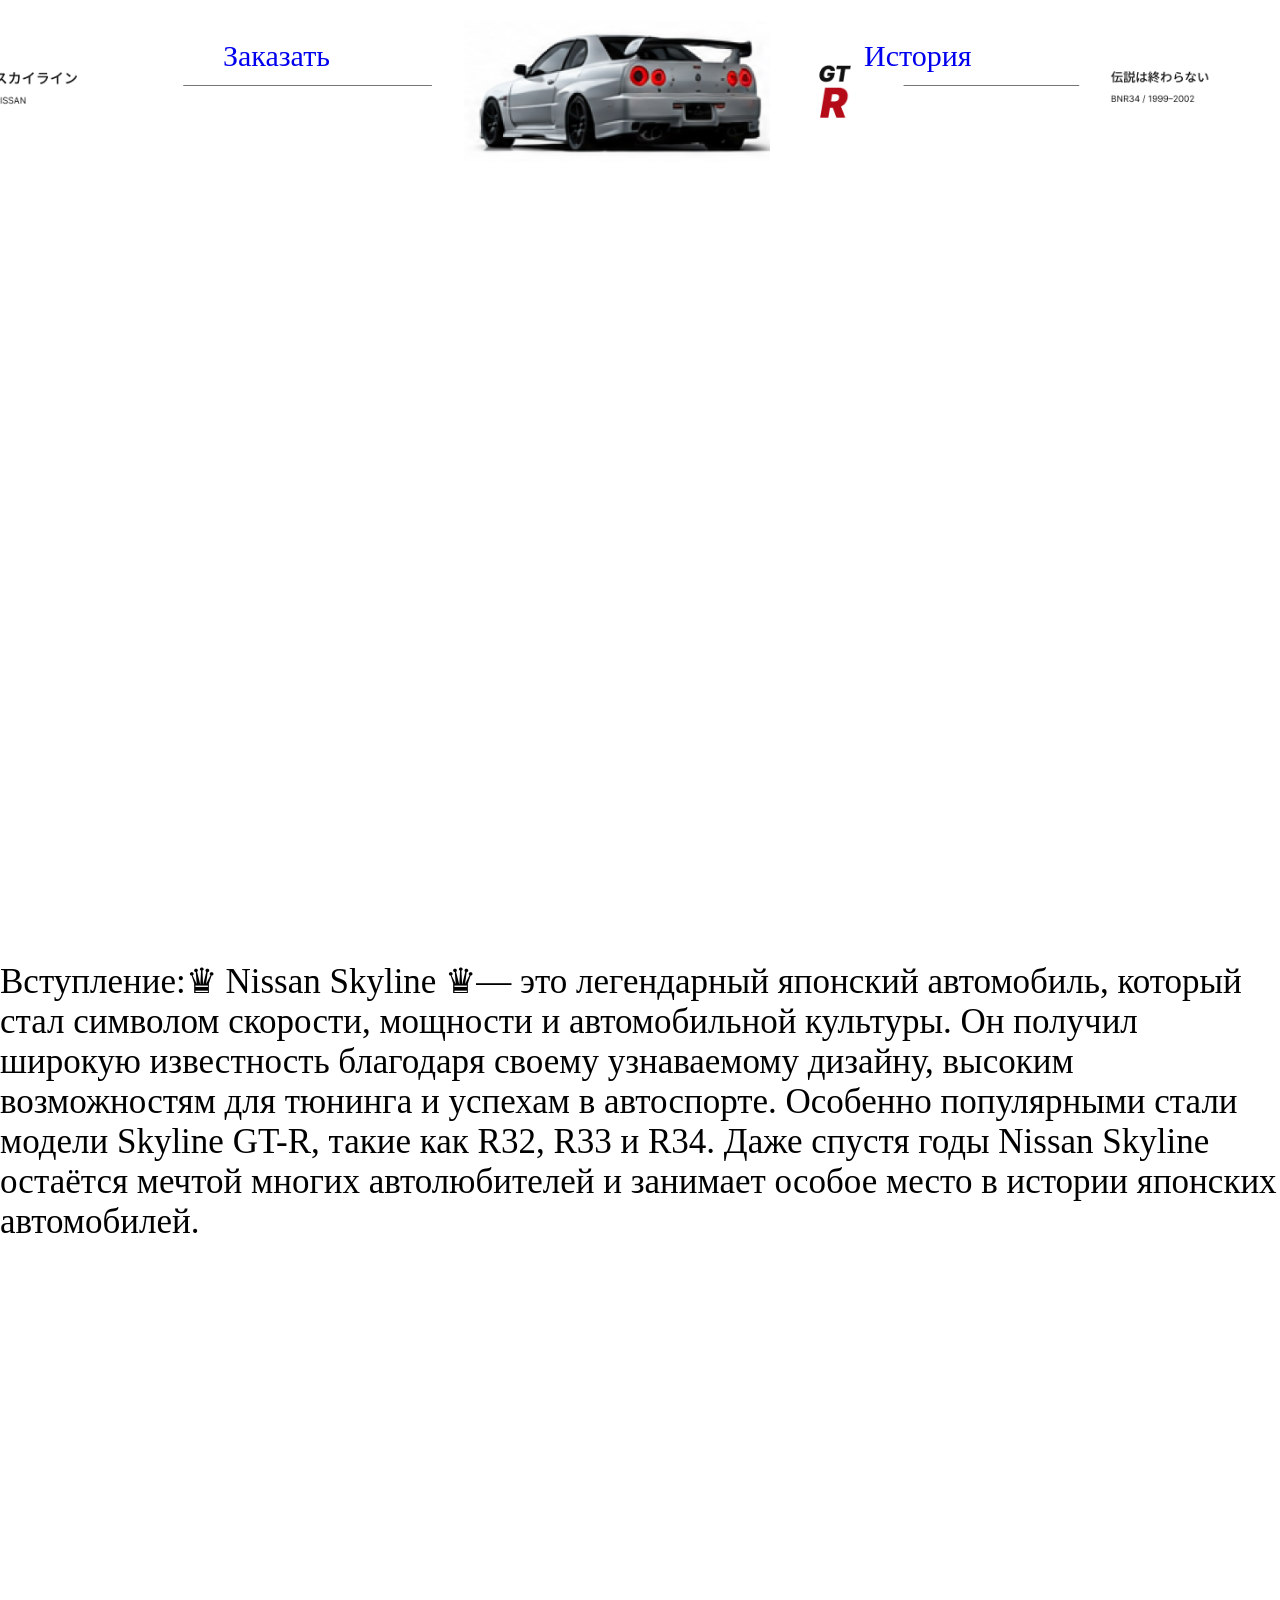
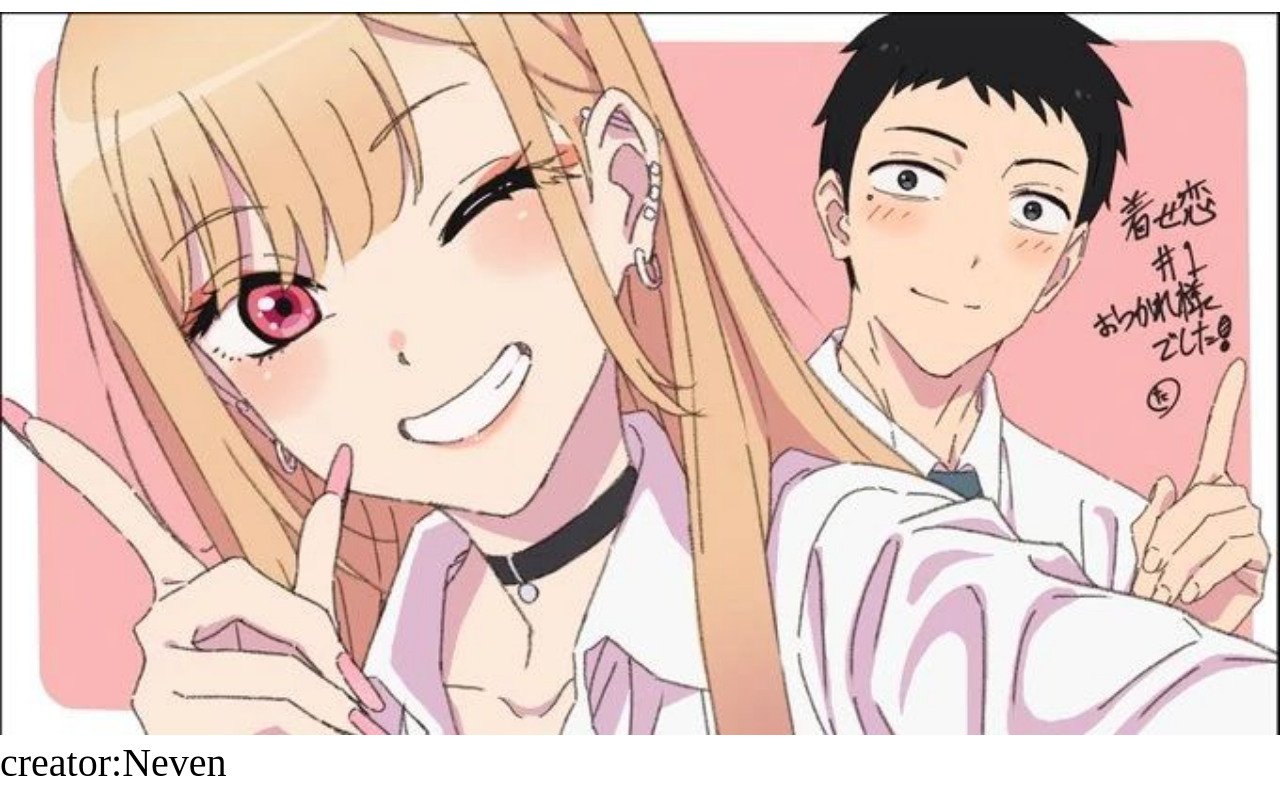
<file: index.html>
<!DOCTYPE html>
<html lang="en">
<head>
    <meta charset="UTF-8">
    <meta name="viewport" content="width=, initial-scale=1.0">
    <title>презентация/продажа</title>
    <link rel="stylesheet" href="style.css">
</head>
<body>
<header>
    <nav>
<ul>
                <li><a href="stranichal.html">Заказать</a></li>
                <li><a class="fy"href="type.html">История</a></li>
                
</ul>
</nav>

</header>
<iframe  width="1500" height="800" src="https://www.youtube.com/embed/TeIBM6ebMas?si=Uo8-VwBOTf6-lAUS" title="YouTube video player" frameborder="0" allow="accelerometer; autoplay; clipboard-write; encrypted-media; gyroscope; picture-in-picture; web-share" referrerpolicy="strict-origin-when-cross-origin" allowfullscreen></iframe>
<p class="py">Вступление:♛ Nissan Skyline ♛— это легендарный японский автомобиль, 
который стал символом скорости, мощности и автомобильной культуры.
 Он получил широкую известность благодаря своему узнаваемому дизайну, высоким возможностям для тюнинга и успехам в автоспорте. Особенно популярными стали модели Skyline GT-R, такие как R32, R33 и R34. 
 Даже спустя годы Nissan Skyline остаётся мечтой многих автолюбителей и занимает особое место в истории японских автомобилей.</p>
<footer>
    <img class="qp" src="./images/ioi.jpg">
    <p class="fi">creator:Neven</p>
</footer>







</body>
</html>
</file>
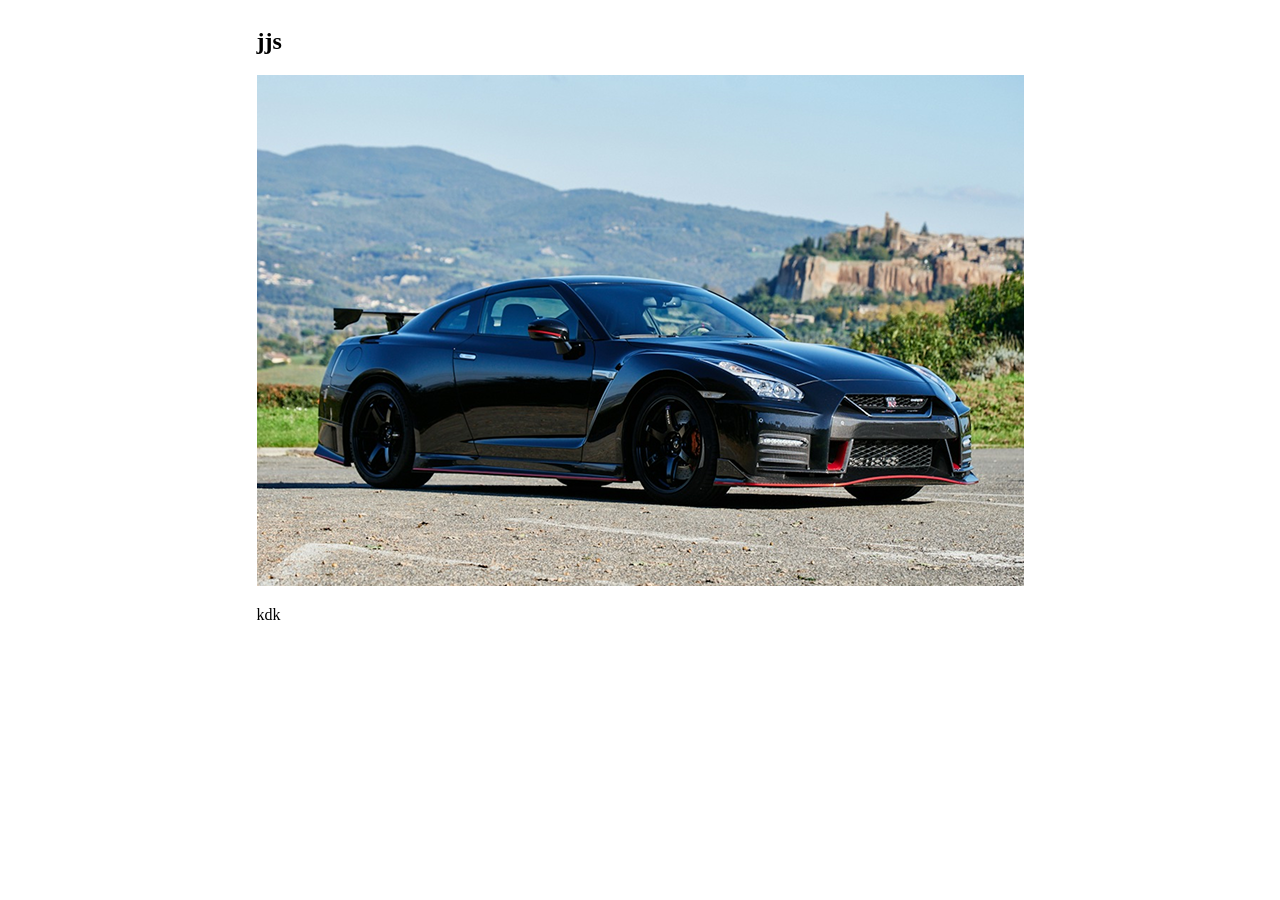
<file: praktik.html>
<!DOCTYPE html>
<html lang="en">
<head>
    <meta charset="UTF-8">
    <meta name="viewport" content="width=device-width, initial-scale=1.0">
    <title>Document</title>
    <style>


.he{
    display: flex;
    justify-content: space-around;
    
}



    </style>
</head>
<body>
    <article class="he">
        <div>
<h2>
jjs
</h2>
<img src="images/ht.png">
<p>
kdk
</p>
</div>
        




    </article>
</body>
</html>
</file>
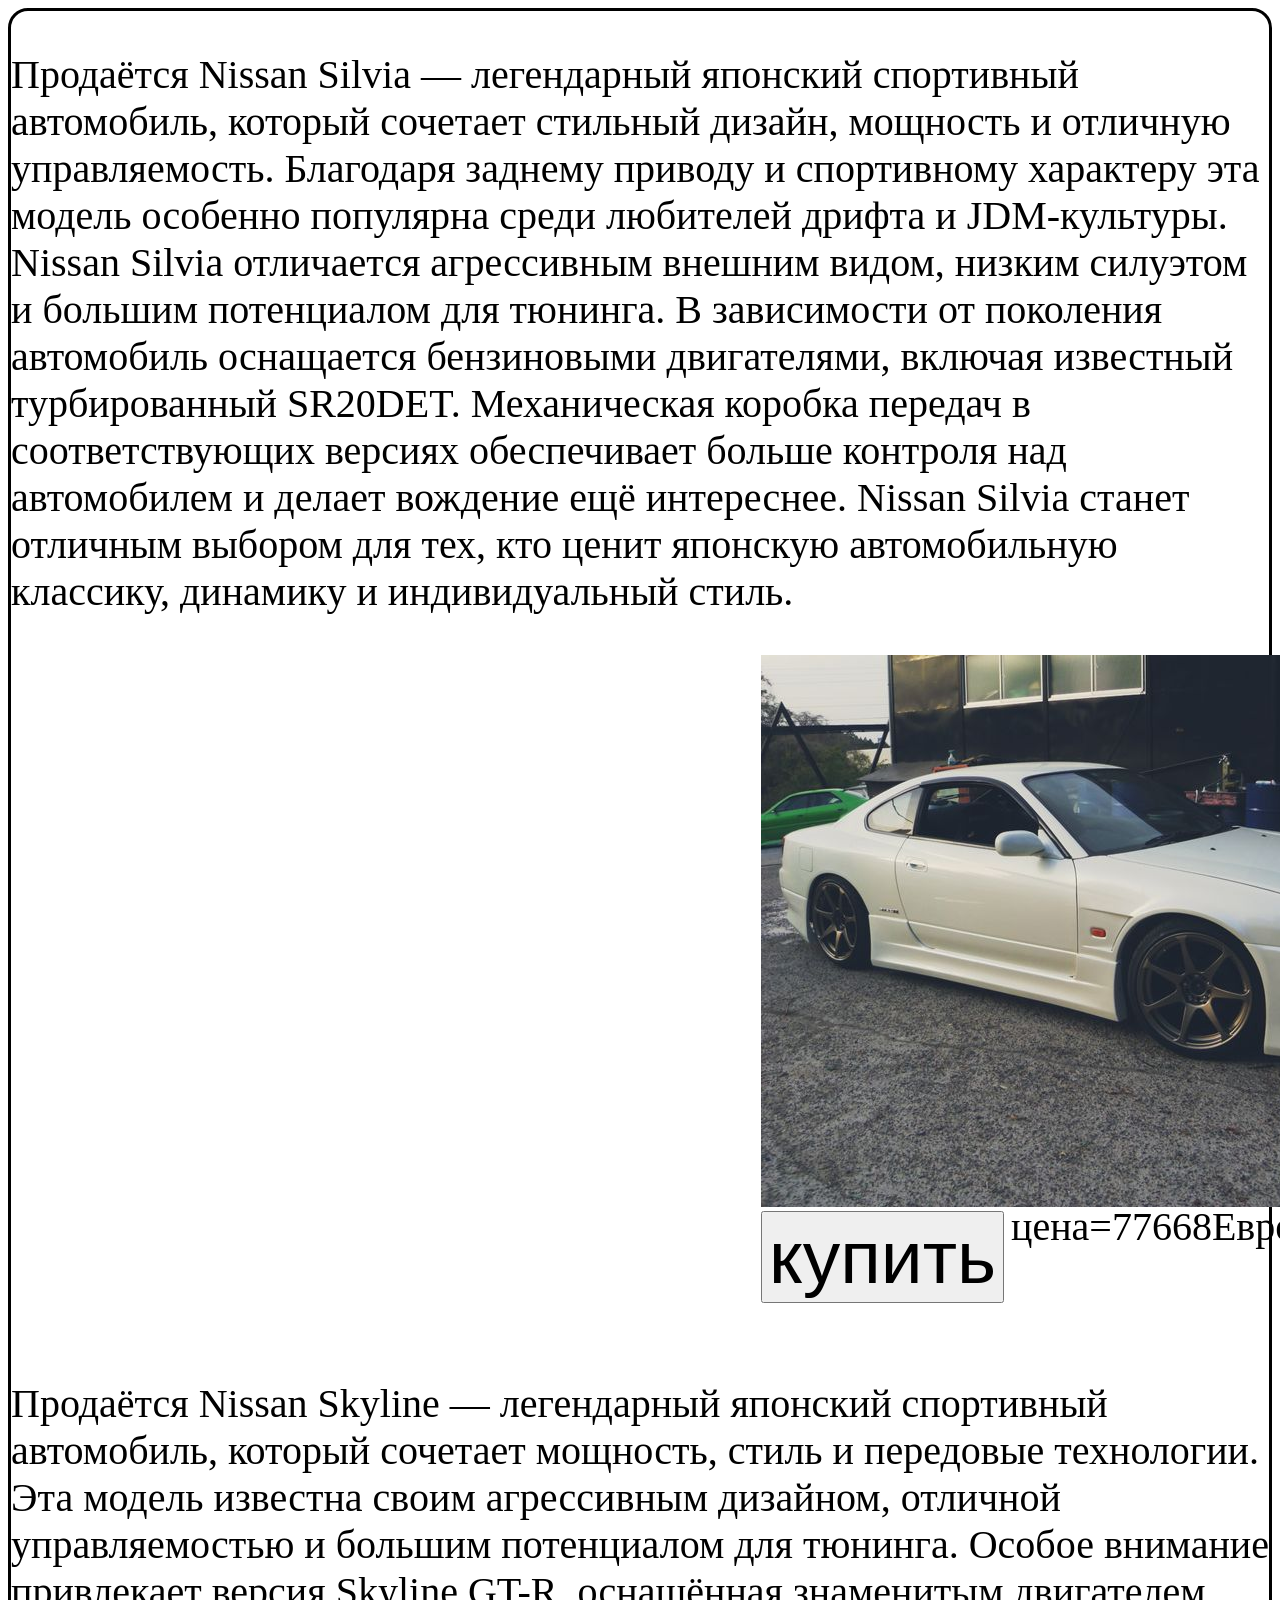
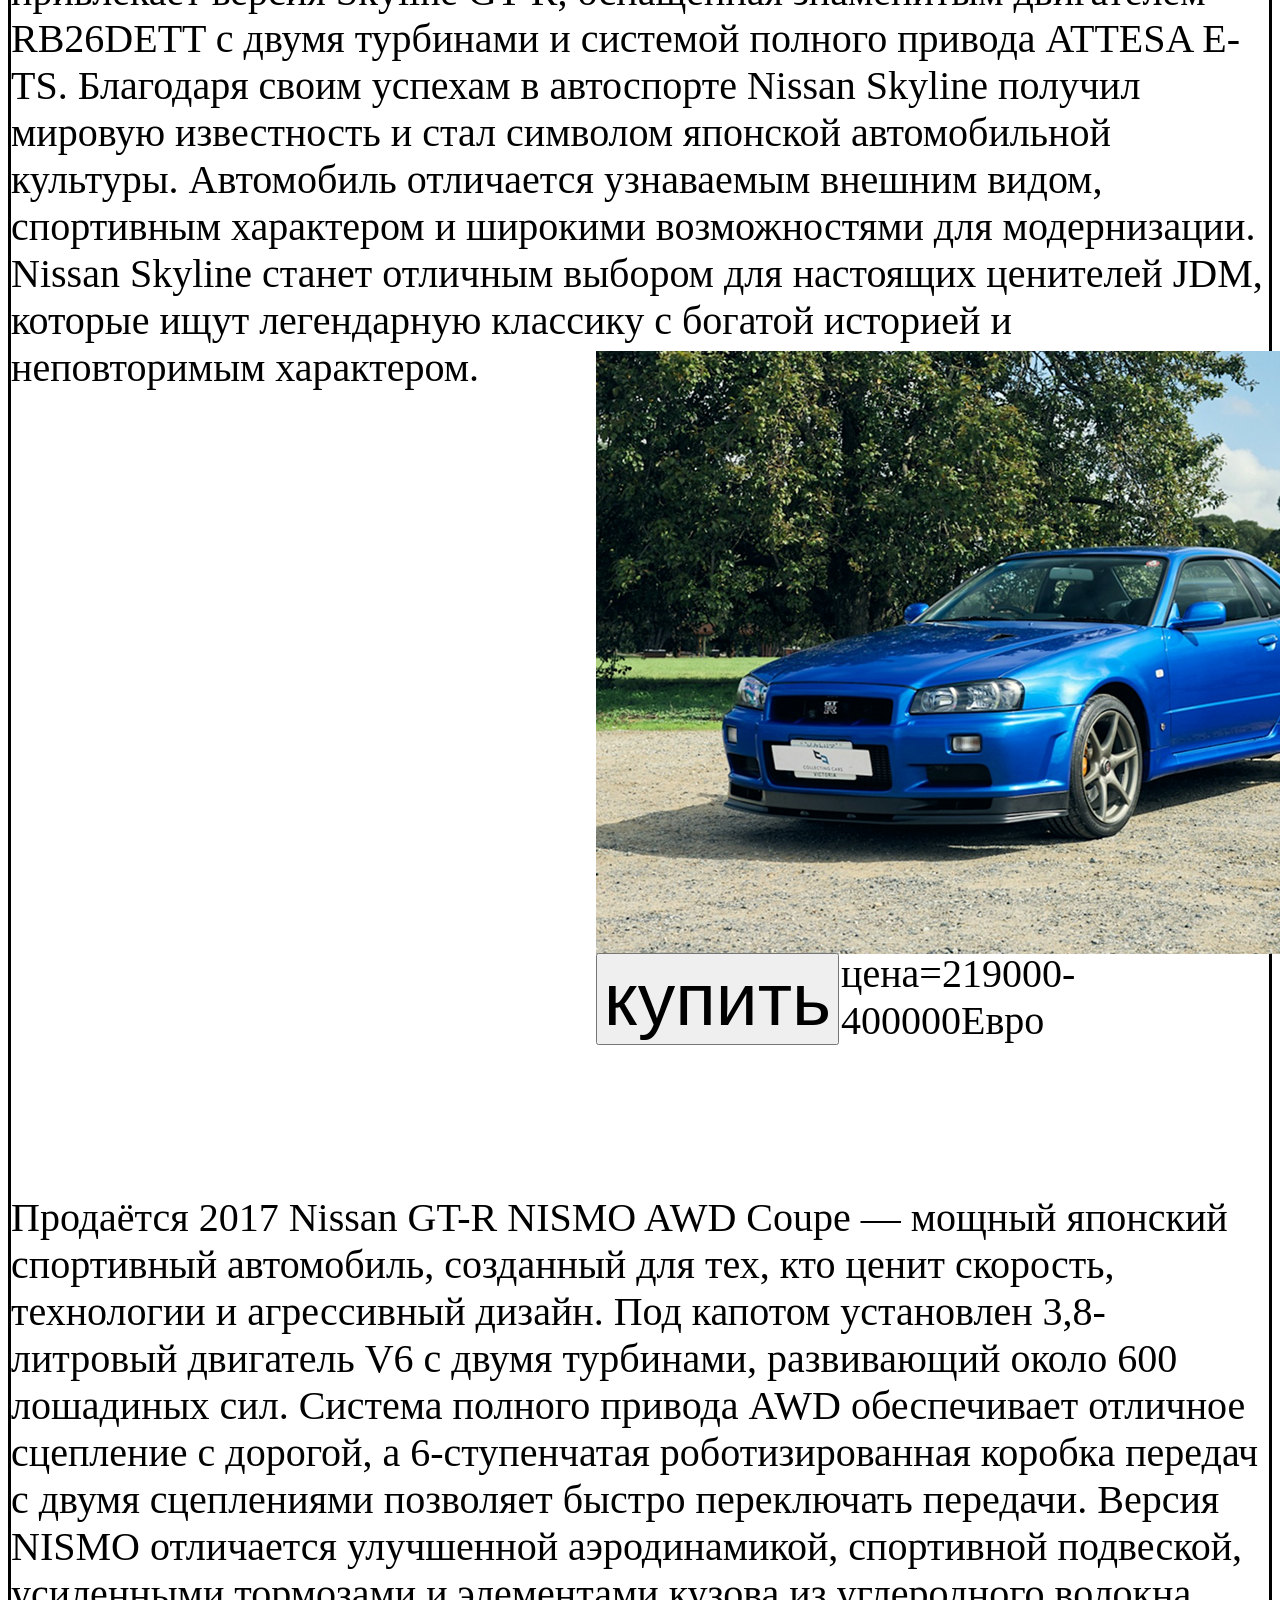
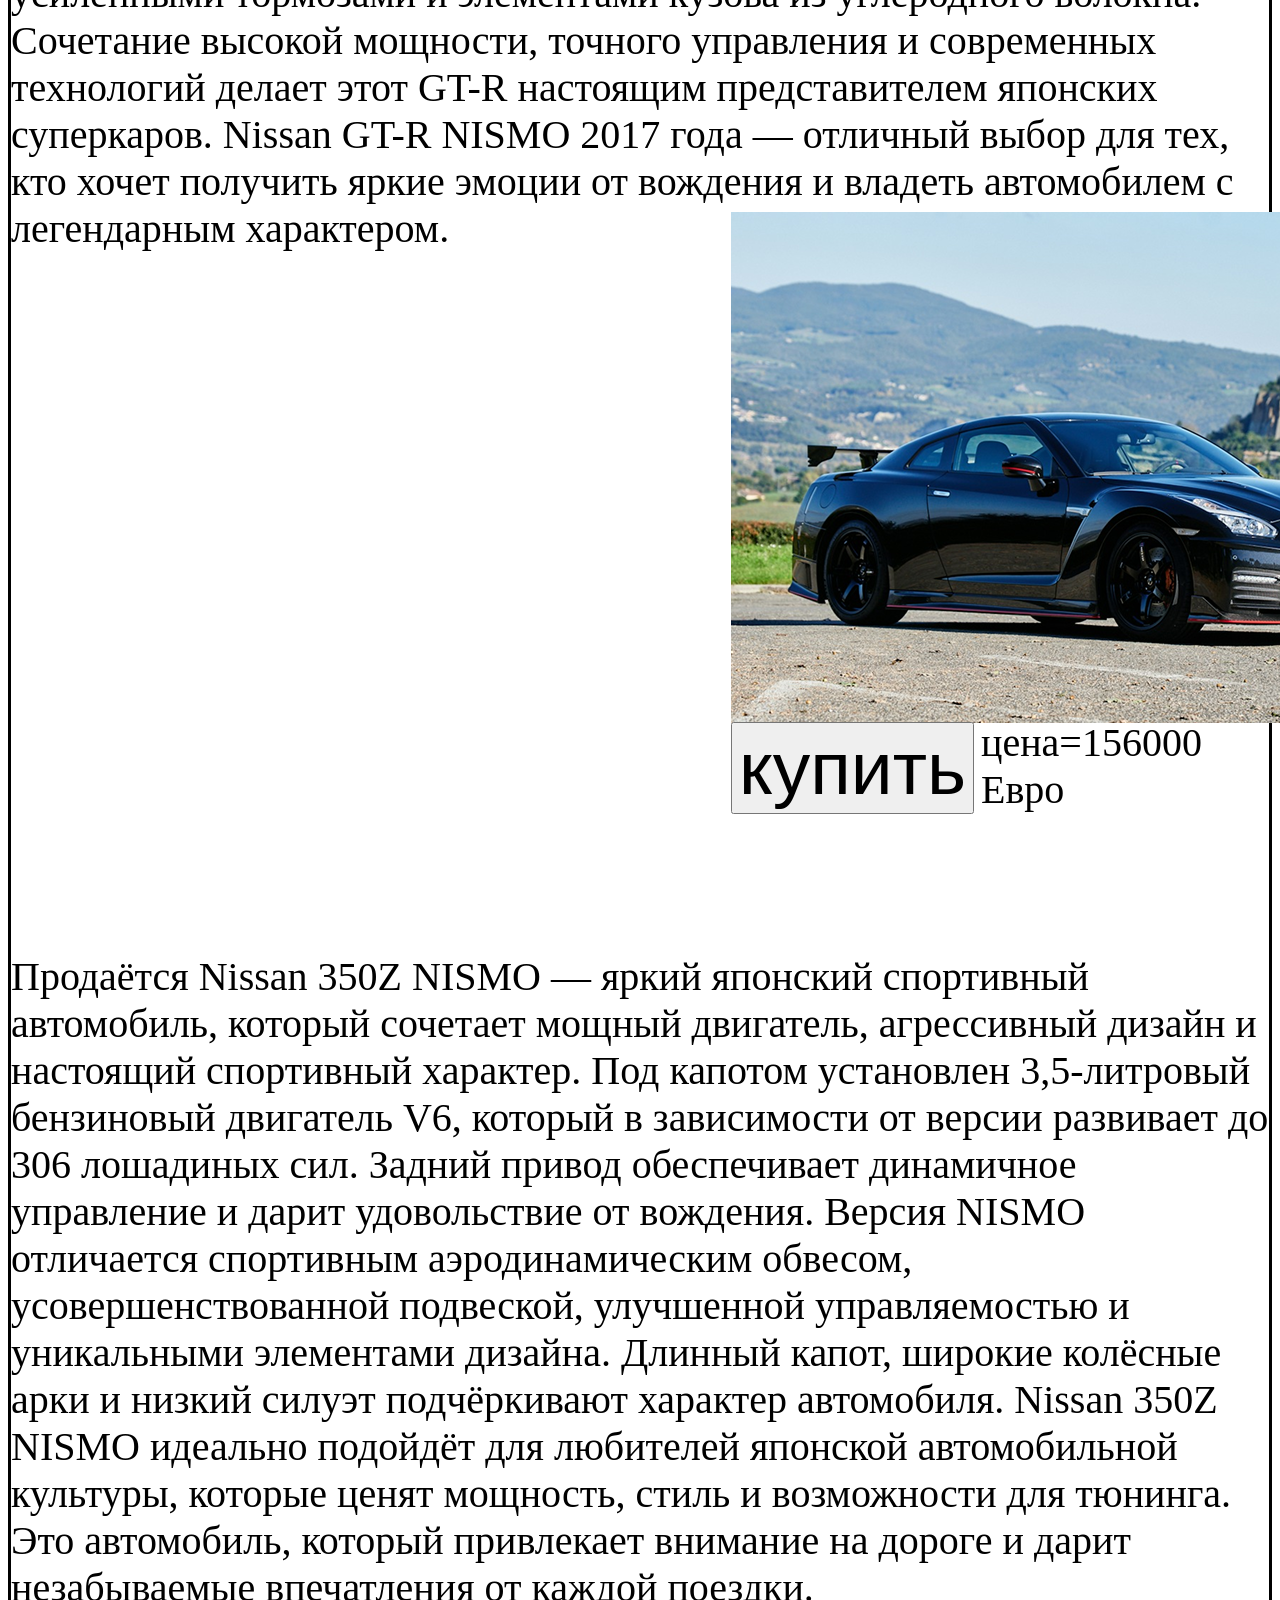
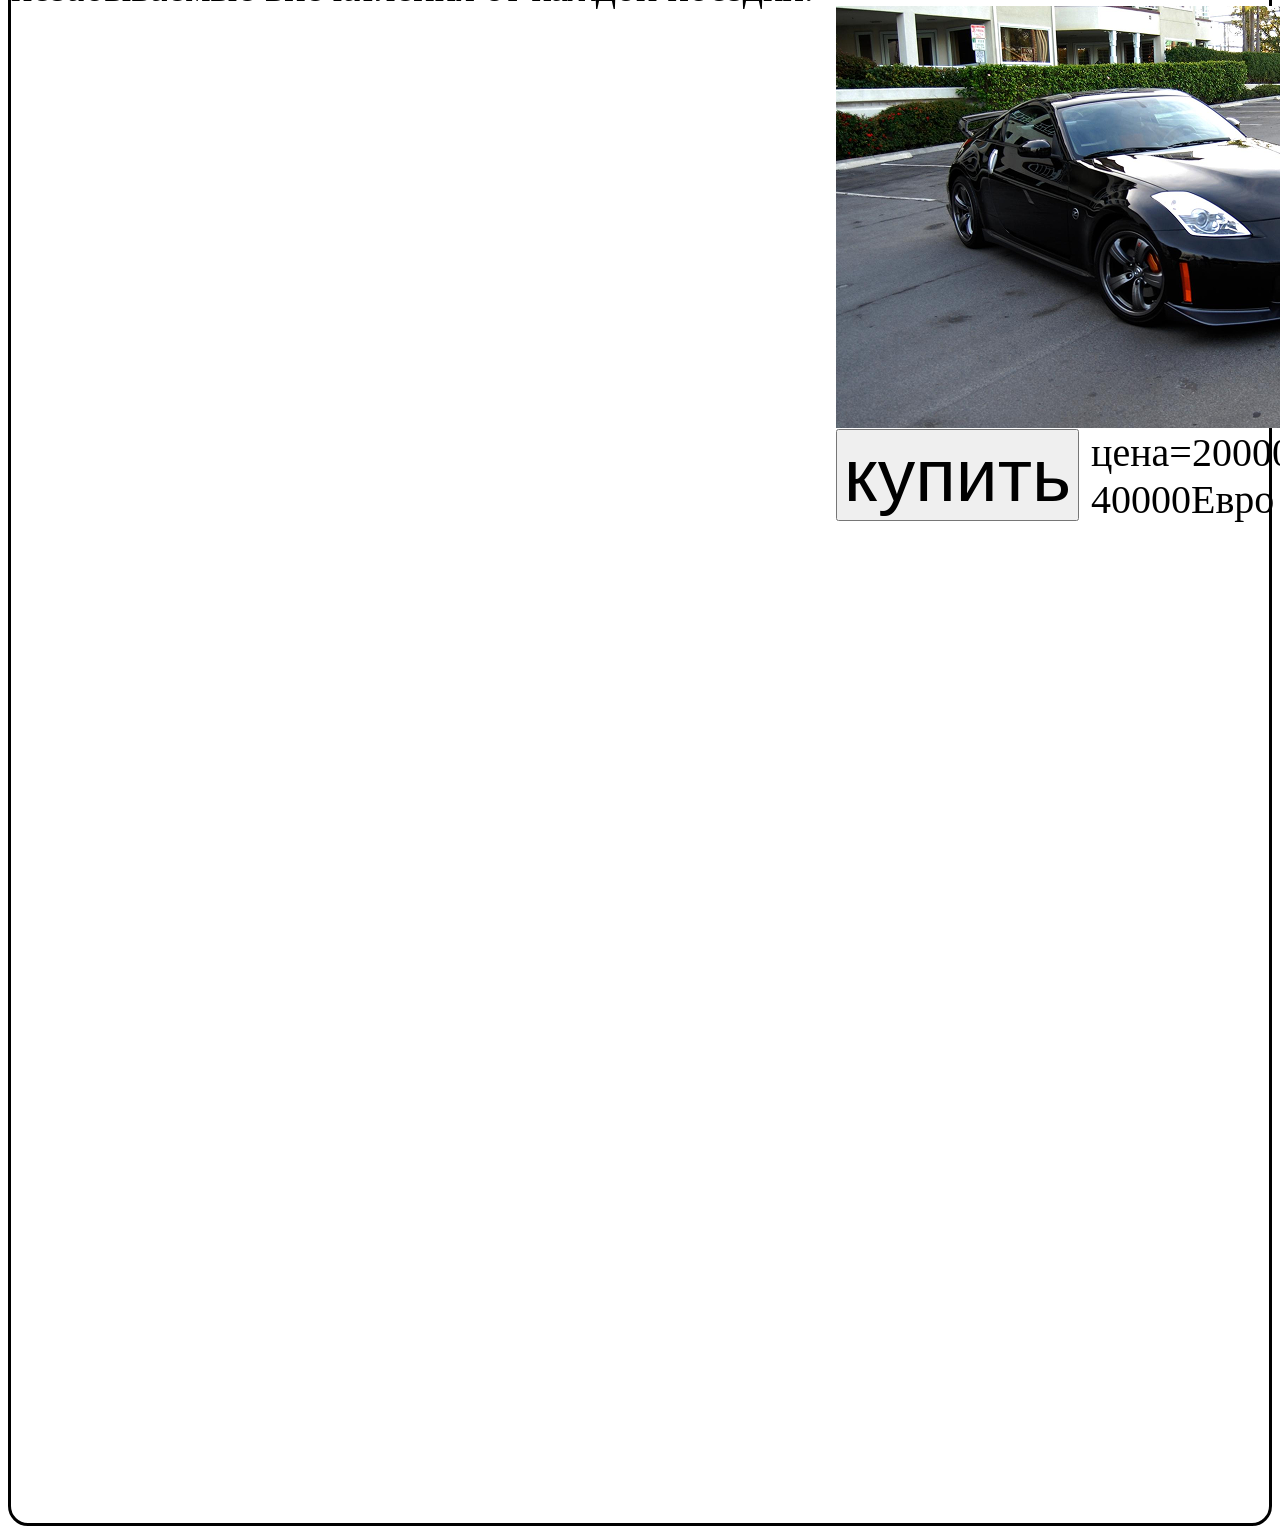
<file: stranichal.html>
<!DOCTYPE html>
<html lang="en">
<head>
    <meta charset="UTF-8">
    <meta name="viewport" content="width=device-width, initial-scale=1.0">
    <title>заказать</title>
    <style>
.jy{
    border-radius: 20px;
    border: solid;
}
p{
    font-size: 40px;
    position: relative;
}
.gy{
    margin-left: 750px;
   margin-bottom: 500px;
   position: relative;
}
button{
    font-size: 75px;
    margin-left: 750px;
    bottom: 500px;
position: relative;
}
.mo{
    bottom: 550px;
    position: relative;

}
.so{
    margin-left: 585px;
    position: relative;
    bottom: 630px;
}
.aa{
    font-size: 75px;
    margin-left: 585px;
    bottom: 635px;
position: relative;
}
.ko{
    position: relative;
    bottom: 660px;
}
.wy{
    position: relative;
margin-left: 720px;
bottom: 740px;
}
.dw{
    font-size: 75px;
    margin-left: 720px;
    bottom: 745px;
position: relative;
}
ul{
    position: relative;
}
.po{
    position: relative;
    bottom: 780px;
}
.lo{
    position: relative;
margin-left: 825px;
bottom: 828px;
}
.fh{
margin-left: 825px;
bottom: 825px;
position: relative;
}
.np{
    margin-left: 1080px;
    font-size: 40px;
    position: relative;
    bottom: 960px;
}
.fo{
    font-size: 40px;
    position: relative;
    margin-left: 970px;
    bottom: 880px;
}
.vo{
    font-size: 40px;
    position: relative;
    margin-left: 830px;
    bottom: 770px;
}
.rh{
font-size: 40px;
position: relative;
margin-left: 1000px;
bottom: 640px;
}



    </style>
</head>
<body>
   <main class="jy">
<p>Продаётся Nissan Silvia — легендарный японский спортивный автомобиль, который сочетает стильный дизайн, мощность и отличную управляемость. Благодаря заднему приводу и спортивному характеру эта модель особенно популярна среди любителей дрифта и JDM-культуры. Nissan Silvia отличается агрессивным внешним видом, низким силуэтом и большим потенциалом для тюнинга. В зависимости от поколения автомобиль оснащается бензиновыми двигателями, включая известный турбированный SR20DET. Механическая коробка передач в соответствующих версиях обеспечивает больше контроля над автомобилем и делает вождение ещё интереснее. Nissan Silvia станет отличным выбором для тех, кто ценит японскую автомобильную классику, динамику и индивидуальный стиль. </p>
   <img class="gy" src="./images/htr.png">
   <button>купить</button>
   <p class="rh">цена=77668Евро</p>
<p class="mo">Продаётся Nissan Skyline — легендарный японский спортивный автомобиль, который сочетает мощность, стиль и передовые технологии. Эта модель известна своим агрессивным дизайном, отличной управляемостью и большим потенциалом для тюнинга. Особое внимание привлекает версия Skyline GT-R, оснащённая знаменитым двигателем RB26DETT с двумя турбинами и системой полного привода ATTESA E-TS. Благодаря своим успехам в автоспорте Nissan Skyline получил мировую известность и стал символом японской автомобильной культуры. Автомобиль отличается узнаваемым внешним видом, спортивным характером и широкими возможностями для модернизации. Nissan Skyline станет отличным выбором для настоящих ценителей JDM, которые ищут легендарную классику с богатой историей и неповторимым характером.</p>
<img class="so" src="./images/asd.png">
<button class="aa">купить</button>
<p class="vo">цена=219000-400000Евро</p>
<p class="ko">Продаётся 2017 Nissan GT-R NISMO AWD Coupe — мощный японский спортивный автомобиль, созданный для тех, кто ценит скорость, технологии и агрессивный дизайн. Под капотом установлен 3,8-литровый двигатель V6 с двумя турбинами, развивающий около 600 лошадиных сил. Система полного привода AWD обеспечивает отличное сцепление с дорогой, а 6-ступенчатая роботизированная коробка передач с двумя сцеплениями позволяет быстро переключать передачи. Версия NISMO отличается улучшенной аэродинамикой, спортивной подвеской, усиленными тормозами и элементами кузова из углеродного волокна. Сочетание высокой мощности, точного управления и современных технологий делает этот GT-R настоящим представителем японских суперкаров. Nissan GT-R NISMO 2017 года — отличный выбор для тех, кто хочет получить яркие эмоции от вождения и владеть автомобилем с легендарным характером.</p>
<img class="wy" src="./images/ht.png">
<button class="dw">купить</button>
<p class="fo">цена=156000 Евро</p>
<p class="po">Продаётся Nissan 350Z NISMO — яркий японский спортивный автомобиль, который сочетает мощный двигатель, агрессивный дизайн и настоящий спортивный характер. Под капотом установлен 3,5-литровый бензиновый двигатель V6, который в зависимости от версии развивает до 306 лошадиных сил. Задний привод обеспечивает динамичное управление и дарит удовольствие от вождения. Версия NISMO отличается спортивным аэродинамическим обвесом, усовершенствованной подвеской, улучшенной управляемостью и уникальными элементами дизайна. Длинный капот, широкие колёсные арки и низкий силуэт подчёркивают характер автомобиля. Nissan 350Z NISMO идеально подойдёт для любителей японской автомобильной культуры, которые ценят мощность, стиль и возможности для тюнинга. Это автомобиль, который привлекает внимание на дороге и дарит незабываемые впечатления от каждой поездки.</p>
  <img class="fh" src="./images/jo.png">
  <button class="lo">купить</button>
  <p class="np">цена=20000-40000Евро</p>
</main>
</body>
</html>
</file>
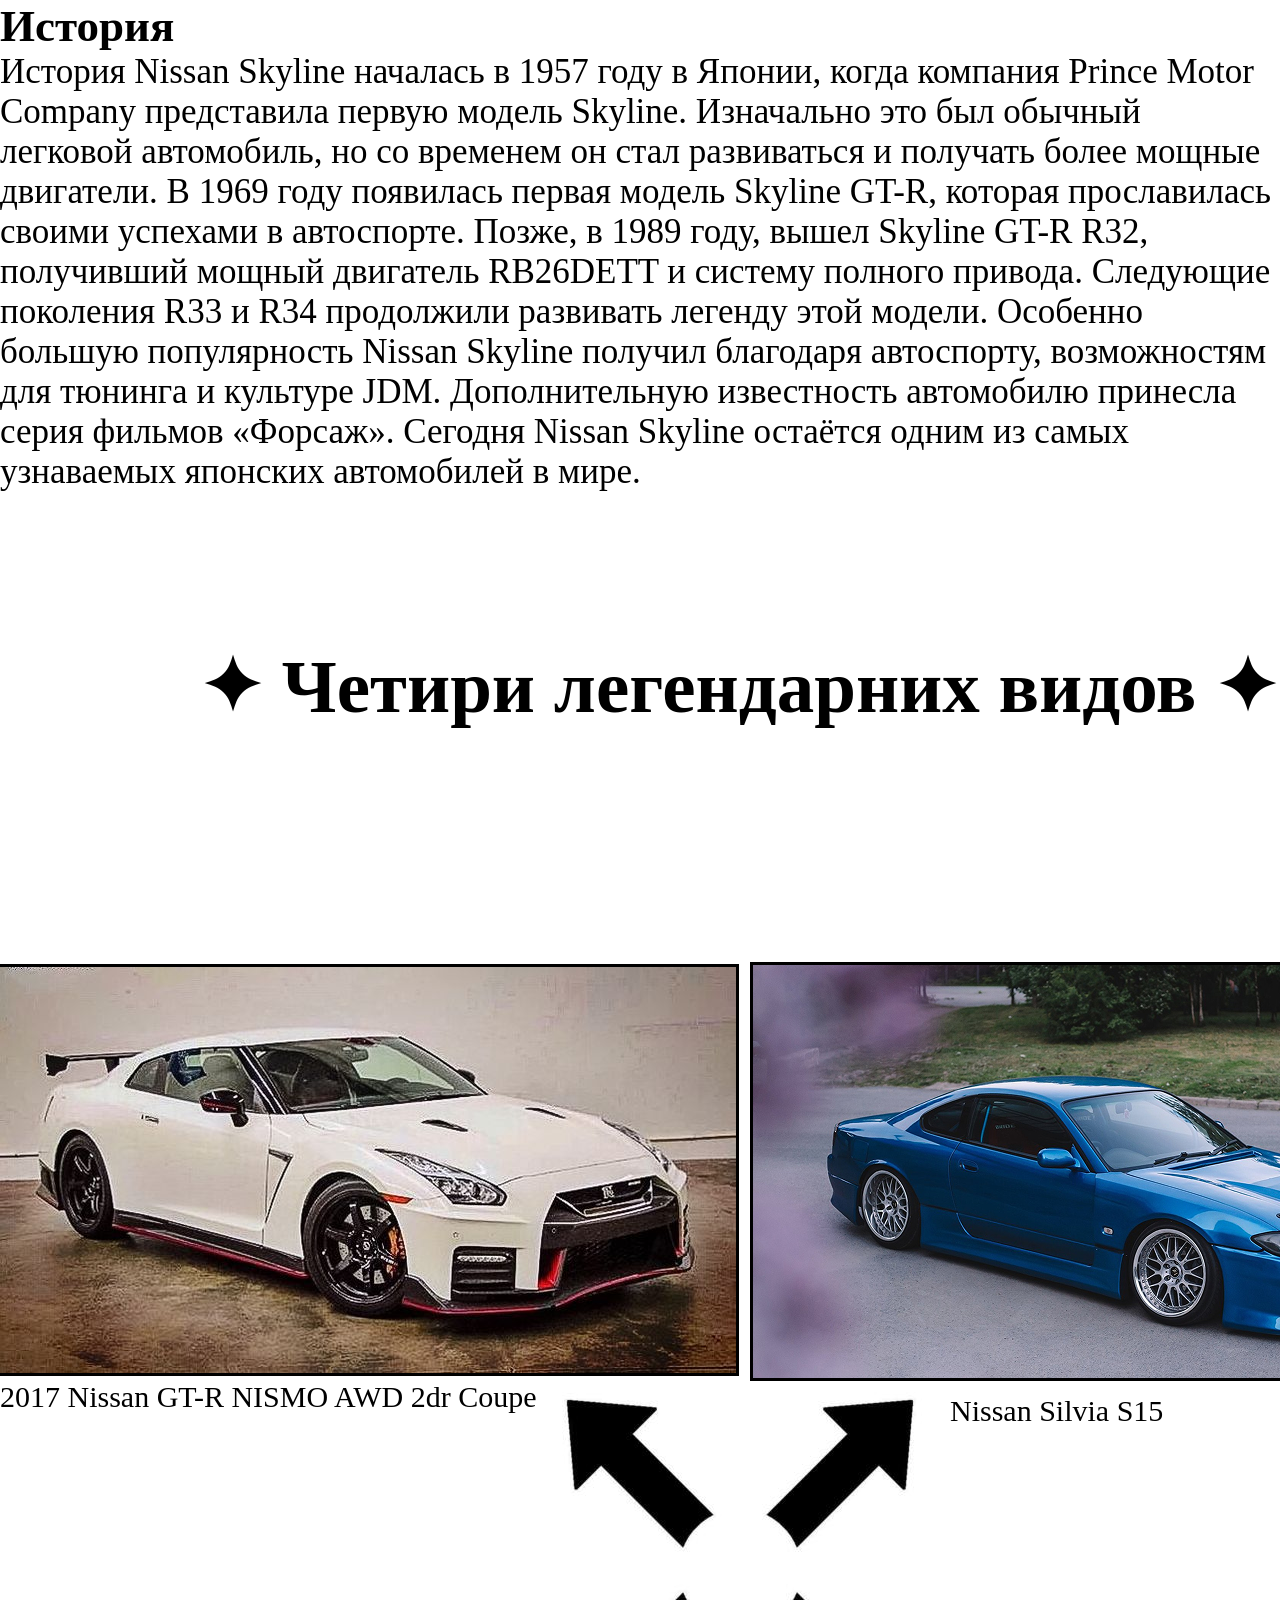
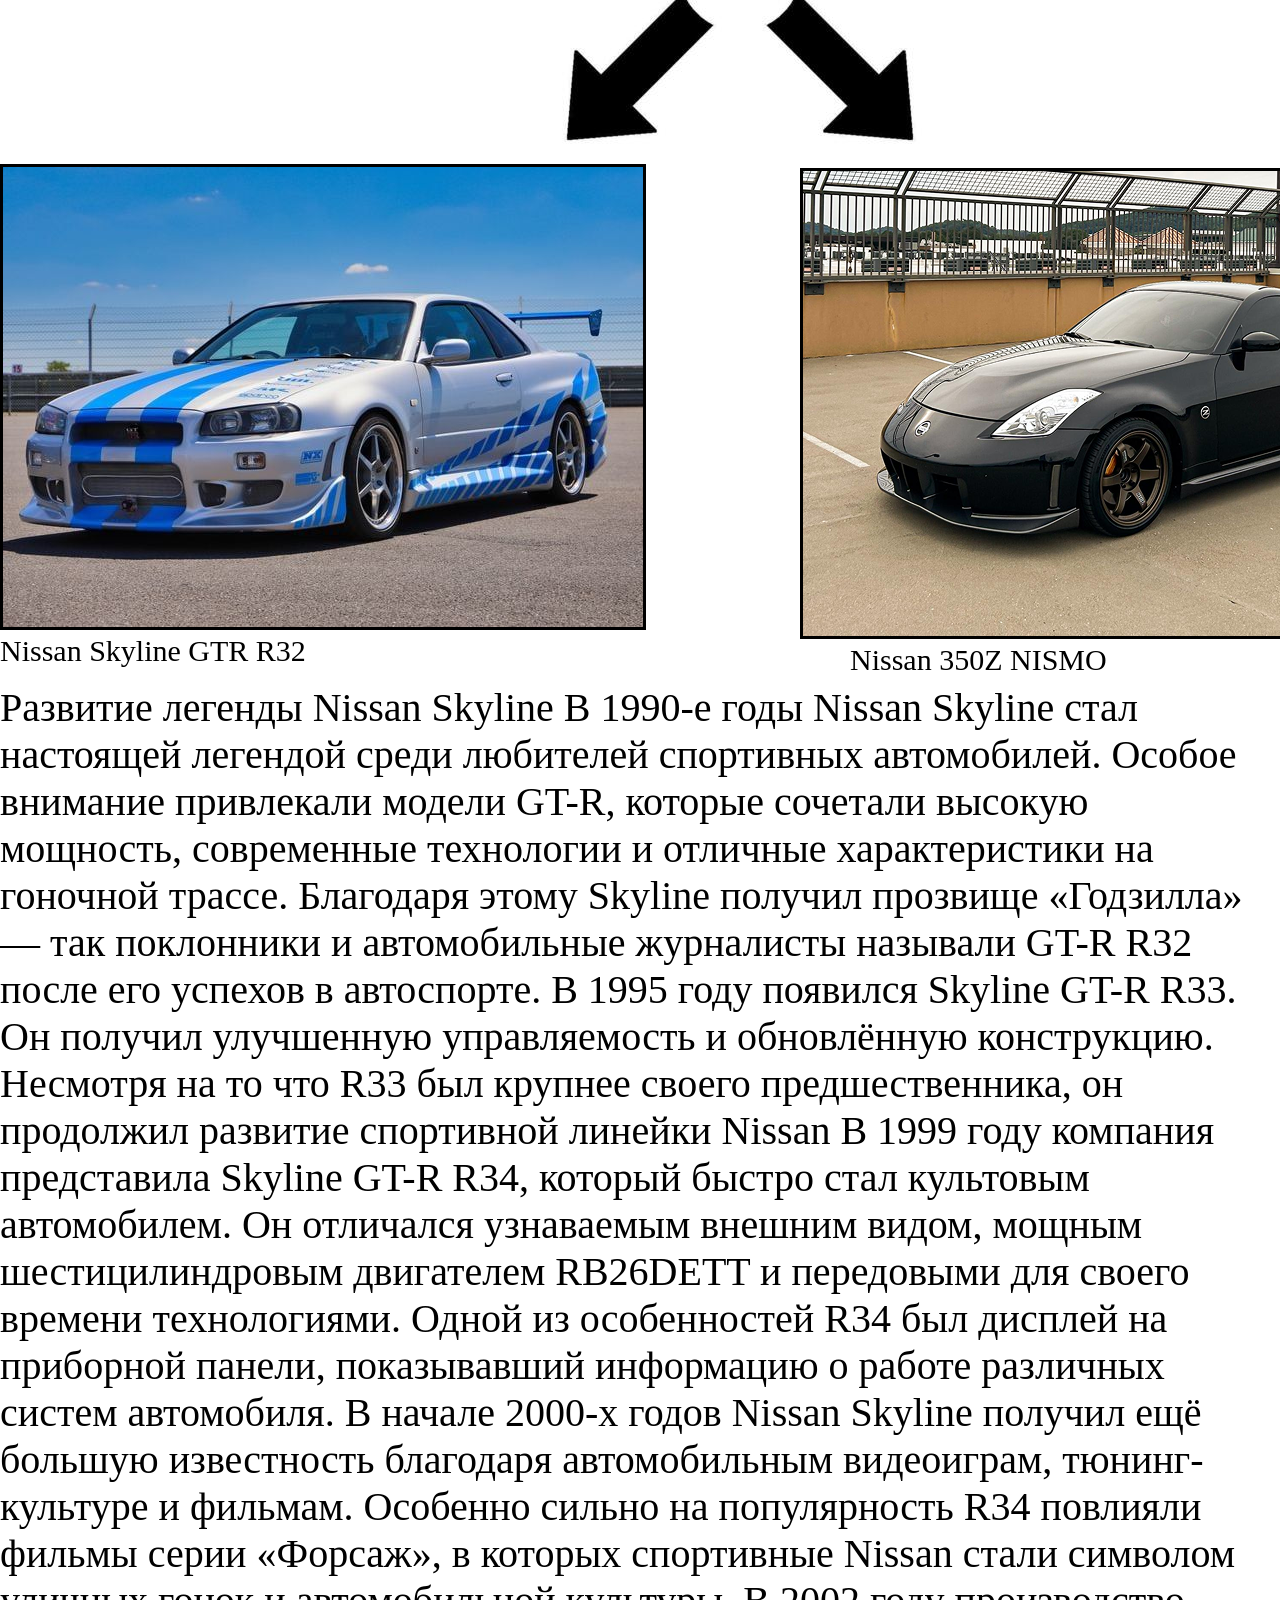
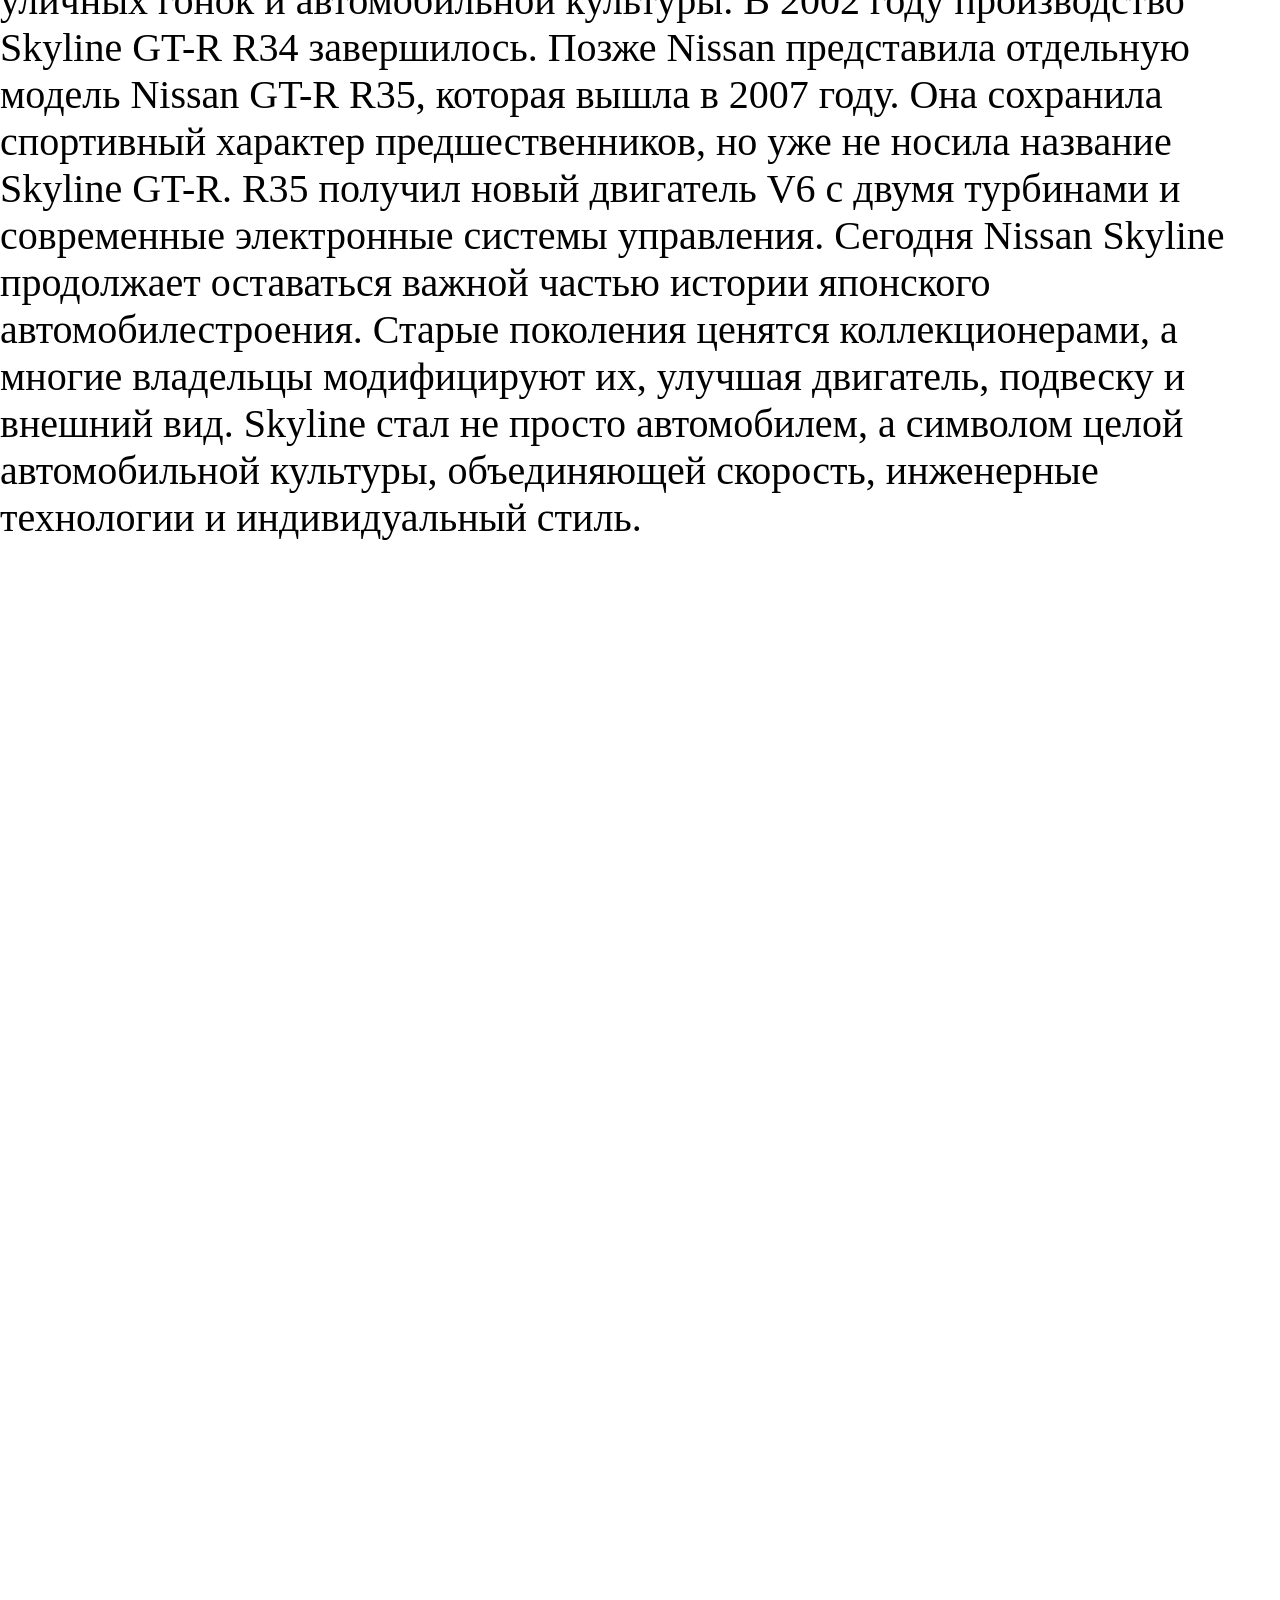
<file: type.html>
<!DOCTYPE html>
<html lang="en">
<head>
    <meta charset="UTF-8">
    <meta name="viewport" content="width=device-width, initial-scale=1.0">
    <title>История</title>
    <link rel="stylesheet" href="style.css">
</head>
<body>
    <h1>История</h1>
    <p class="oi">История Nissan Skyline началась в 1957 году в Японии, когда компания Prince Motor Company представила первую модель Skyline. Изначально это был обычный легковой автомобиль, но со временем он стал развиваться и получать более мощные двигатели.
В 1969 году появилась первая модель Skyline GT-R, которая прославилась своими успехами в автоспорте. Позже, в 1989 году, вышел Skyline GT-R R32, получивший мощный двигатель RB26DETT и систему полного привода. Следующие поколения R33 и R34 продолжили развивать легенду этой модели.
Особенно большую популярность Nissan Skyline получил благодаря автоспорту, возможностям для тюнинга и культуре JDM. Дополнительную известность автомобилю принесла серия фильмов «Форсаж». Сегодня Nissan Skyline остаётся одним из самых узнаваемых японских автомобилей в мире.</p>
<h2 class="great-vibes-regula">✦ Четири легендарних видов ✦</h2>
<main>
<img class="ry"src="./images/nissan.jpg">
<img class="er"src="./images/d74c4646730e0b46fec5f808cd0aca77.jpg">
<p class="yu">2017 Nissan GT-R NISMO AWD 2dr Coupe</p>
<img class="ky" src="./images/nessan.jpg">
<p class="ly">Nissan Skyline GTR R32</p>
<img class="we" src="./images/killl.png">
<p class="by">Nissan 350Z NISMO</p> 
<img class="ny" src="./images/silvia.png">
<p class="dy">Nissan Silvia S15</p>
</main>
<p class="op"> Развитие легенды Nissan Skyline
В 1990-е годы Nissan Skyline стал настоящей легендой среди любителей спортивных автомобилей. Особое внимание привлекали модели GT-R, которые сочетали высокую мощность, современные технологии и отличные характеристики на гоночной трассе. Благодаря этому Skyline получил прозвище 
«Годзилла» — так поклонники и автомобильные журналисты называли GT-R R32 после его успехов в автоспорте.
В 1995 году появился Skyline GT-R R33. Он получил улучшенную управляемость и обновлённую конструкцию. Несмотря на то что R33 был крупнее своего предшественника, он продолжил развитие спортивной линейки Nissan
В 1999 году компания представила Skyline GT-R R34, который быстро стал культовым автомобилем. Он отличался узнаваемым внешним видом, мощным шестицилиндровым двигателем RB26DETT и передовыми для своего времени технологиями. Одной из особенностей R34 был дисплей на приборной панели, показывавший информацию 
о работе различных систем автомобиля.
В начале 2000-х годов Nissan Skyline получил ещё большую известность благодаря автомобильным видеоиграм, тюнинг-культуре и фильмам. Особенно сильно на популярность R34 повлияли фильмы серии «Форсаж», в которых спортивные Nissan
 стали символом уличных гонок и автомобильной культуры.
В 2002 году производство Skyline GT-R R34 завершилось. Позже Nissan представила отдельную модель Nissan GT-R R35, которая вышла в 2007 году. Она сохранила спортивный характер предшественников, но уже не носила название Skyline GT-R. R35 получил новый двигатель V6 с двумя турбинами и современные электронные системы управления.
Сегодня Nissan Skyline продолжает оставаться важной частью истории японского автомобилестроения. Старые поколения ценятся коллекционерами, а многие владельцы модифицируют их, улучшая двигатель, подвеску и внешний вид. Skyline стал не 
просто автомобилем, а символом целой автомобильной культуры, объединяющей скорость, инженерные технологии и индивидуальный стиль.
</p>


</body>
</html>
</file>
<file: style.css>
*{
    margin: 0%;
    padding: 0%;
}
header{
    display: flex ;
    background-image: url("./images/Nissan Skyline GT-R banner.png");
    background-size: cover;
    background-position: center;
background-repeat: no-repeat;
    align-items: center;
    padding: 3%;
    min-height: 450px;
    position: relative;
}
ul{
    display: flex;
    justify-content: space-around;
    width: 100%;
    margin-bottom: 415px;
}
nav{
    width: 90%;
}
li{
    list-style: none;
    margin-left: 35px;
}
a{
    text-decoration:none;
    font-size: 30px;
}
.fy{
    margin-left: 200px;
    font-size: 30px;
}
.py{
    font-size: 35px ;
    top: -370px;
    position: relative;
}
iframe{
    top: -370px;
    position: relative;
}
.oi{
 font-size: 35px; 
 position: relative;
}
h1{
    font-size: 45px;
}
.ry{
    margin-left: 250px;
    margin-top: 350px;
    position: relative;
}
.er{
    position: relative;
    bottom: 1100px;
    border: solid;
    right: 3px;
}
.yu{
    position: relative;
    bottom: 1100px;
    font-size: 30px;
}

 h2{
  font-size: 75px;
  margin-left: 200px;
  margin-top: 150px;
  position: relative;
}
.ky{
   bottom: 750px;
   position: relative;
   border: solid;
}
.ly{
    font-size: 30px;
    position: relative;
    bottom: 750px;
}
.we{
margin-left: 800px;  
position: relative;
bottom: 1250px;
border: solid;
}
.by{
    font-size: 30px;
    position: relative;
    bottom: 1250px;
    left: 850px;
}
.ny{
    position: relative;
    left: 750px;
    bottom: 2565px;
    border: solid;
}
.dy{
    position: relative;
    left: 950px;
    bottom: 2556px;
    font-size: 30px;
}
.op{
    font-size: 40px;
    position: relative;
    bottom: 1700px;
}
.qp{
    background-repeat: no-repeat;
    background-size: 100% 100%;
    width: 100%;
    position: relative;
}
.fi{
    font-size: 40px;
}
</file>
